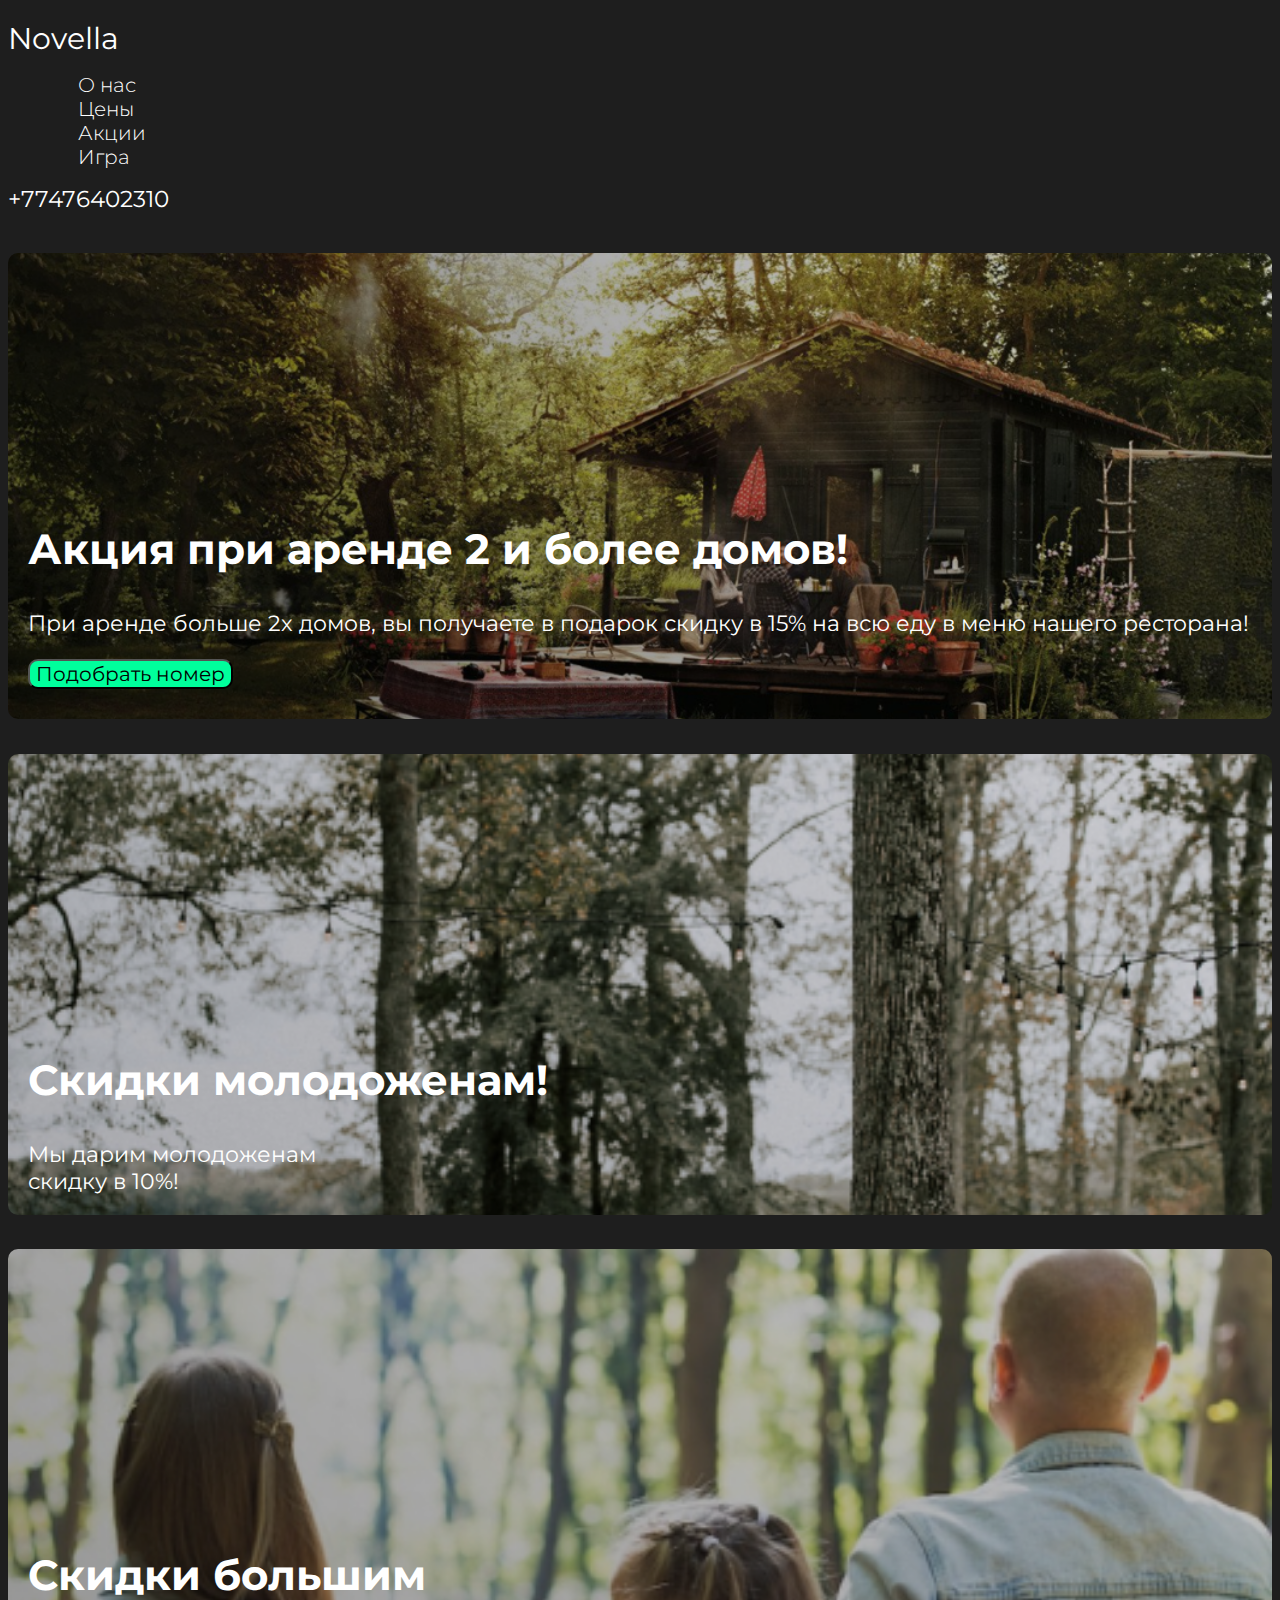
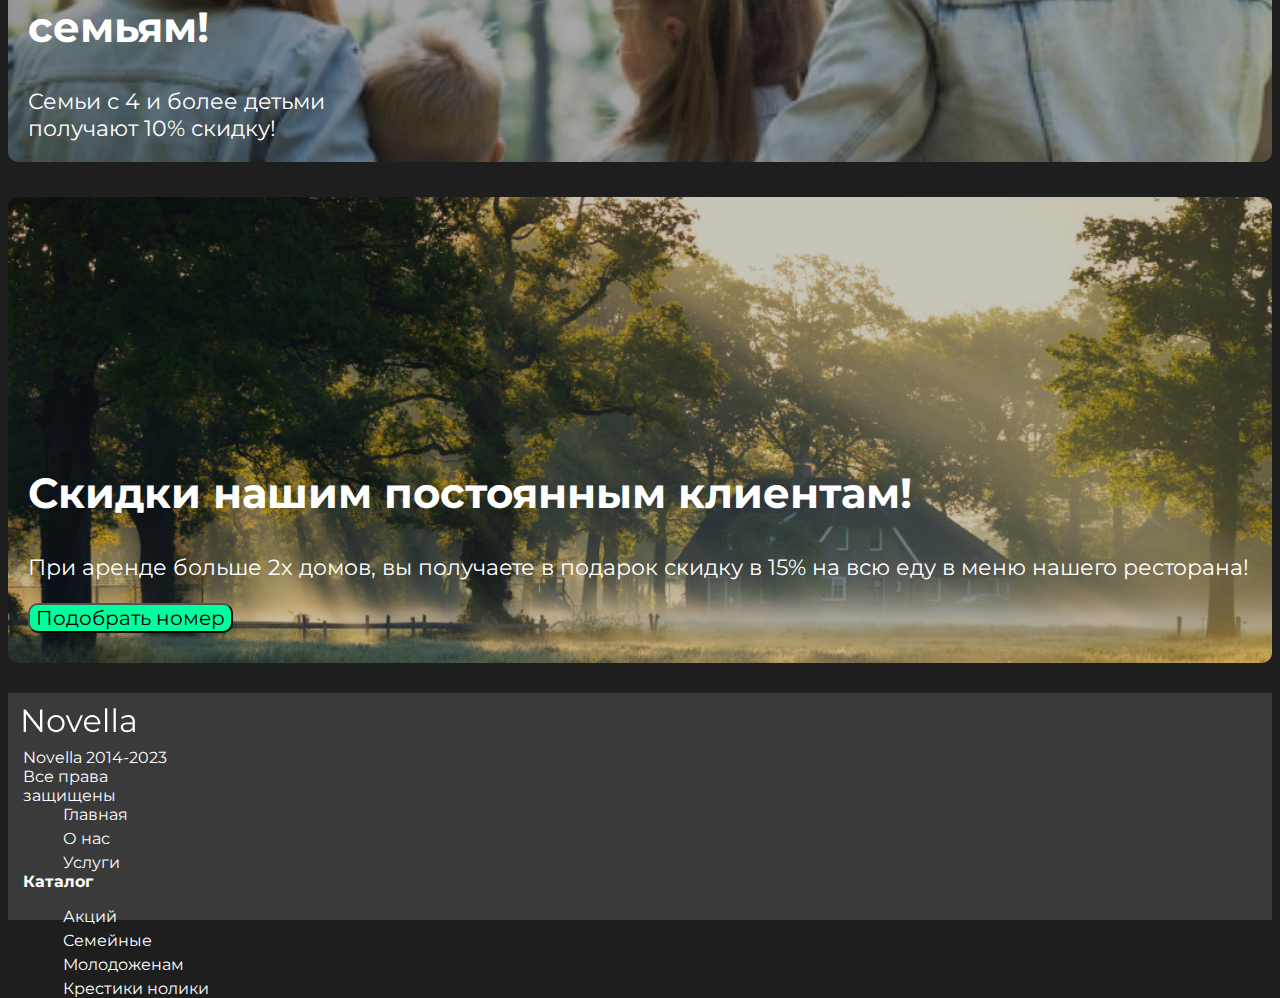
<file: promo.html>
<!DOCTYPE html>
<html lang="en">
<head>
    <meta charset="UTF-8">
    <meta http-equiv="X-UA-Compatible" content="IE=edge">
    <meta name="viewport" content="width=device-width, initial-scale=1.0">
    <link rel="preconnect" href="https://fonts.googleapis.com">
    <link rel="preconnect" href="https://fonts.gstatic.com" crossorigin>
    <link href="https://fonts.googleapis.com/css2?family=Montserrat:ital,wght@0,100;0,200;0,400;0,500;0,600;0,700;0,800;0,900;1,100;1,200;1,300;1,400;1,500;1,600;1,700;1,800;1,900&display=swap" rel="stylesheet">
    <link href="https://cdn.jsdelivr.net/npm/bootstrap@5.0.2/dist/css/bootstrap.min.css" rel="stylesheet" integrity="sha384-EVSTQN3/azprG1Anm3QDgpJLIm9Nao0Yz1ztcQTwFspd3yD65VohhpuuCOmLASjC" crossorigin="anonymous">
    <link href="https://cdn.jsdelivr.net/npm/bootstrap@5.0.2/dist/css/bootstrap.min.css" rel="stylesheet" integrity="sha384-EVSTQN3/azprG1Anm3QDgpJLIm9Nao0Yz1ztcQTwFspd3yD65VohhpuuCOmLASjC" crossorigin="anonymous">
    <title>Акции Novella</title>
    <link rel="icon" type="image/x-icon" href="./img/favicon.ico">
    <link rel="stylesheet" href="./css/promo.css">
</head>
<body>
    <div id="bg" class="align-items-center justify-content-center">
        <h2 id="discount" class="text-center" style="margin-top: 30px; display: none;">Ваша скидка: </h2>
    </div>
    <header>
        
        <div id="pop-up-form" class="container pop-up-frm align-items-center justify-content-center">
            <div class="product" id="pd1" style="margin-left: 250px;">
                <img src="img/product1.png" alt="Product 1">
                <h2 id="prd-ttl1" class="product-title">Двухэтажный деревянный дом</h2>
                <p class="product-descr">Имеется: Кухня, Туалет, Кровати (2), Мангал, Гриль, Телевизор, Аудиоколонки</p>
                <p class="product-price">$200/день</p>
                <button onclick="choose(this)" id="btn1" class="product-btn">ЗАБРОНИРОВАТЬ</button></a>
              </div>
        
              <div class="product" id="pd2">
                <img src="img/product2.png" alt="Product 2">
                <h2 id="prd-ttl2" class="product-title">1.5 этажный деревянный дом</h2>
                <p class="product-descr">Имеется: Кухня, Туалет, Кровати (1), Мангал, Гриль, Телевизор</p>
                <p class="product-price" style="margin-top: 45px;">$175/день</p>
                <button onclick="choose(this)" id="btn2" class="product-btn">ЗАБРОНИРОВАТЬ</button>
              </div>
        
              <div class="product" id="pd3">
                <img src="img/product3.png" alt="Product 3">
                <h2 id="prd-ttl3" class="product-title">Одноэтажный деревянный дом</h2>
                <p class="product-descr">Имеется: Кухня, Туалет, Кровати (1),Гриль, Телевизор</p>
                <p class="product-price" style="margin-top: 45px;">$150/день</p>
                <button onclick="choose(this)" id="btn3" class="product-btn" id="prod3">ЗАБРОНИРОВАТЬ</button>
              </div>
        
              <div class="product" id="pd4">
                <img src="img/product4.png" alt="Product 4">
                <h2 id="prd-ttl4" class="product-title">Дом “Пирамида” в лесу</h2>
                <p class="product-descr">Имеется: Кухня, Туалет, Кровати (2), Мангал, Гриль, Телевизор, Аудиоколонки</p>
                <p class="product-price">$200/день</p>
                <button onclick="choose(this)" id="btn4" class="product-btn">ЗАБРОНИРОВАТЬ</button>
              </div>
        
              <div class="product" id="pd5">
                <img src="img/product5.png" alt="Product 5">
                <h2 id="prd-ttl5" class="product-title">Большой двухэтажный дом</h2>
                <p class="product-descr">Имеется: Кухня, Туалет, Кровати (3), Мангал, Гриль, Телевизор</p>
                <p class="product-price" style="margin-top: 45px;">$225/день</p>
                <button onclick="choose(this)" id="btn5" class="product-btn">ЗАБРОНИРОВАТЬ</button>
              </div>
              <div class="product" id="pd6">
                <img src="img/product6.png" alt="Product 6">
                <h2 id="prd-ttl6" class="product-title">Домик на дереве</h2>
                <p class="product-descr">Имеется: Кровати (1),Гриль, Мангал</p>
                <p class="product-price" style="margin-top: 90px;">$125/день</p>
                <button onclick="choose(this)" id="btn6" class="product-btn">ЗАБРОНИРОВАТЬ</button>
              </div>
        </div>
        <div class="container">
            <div class="row d-flex align-items-center justify-content-between" style="margin-top: 20px; margin-bottom: 40px;">
                <div class="col-2">
                    <a href="" class="logo">Novella</a>
                </div>
                <div class="col-4">
                    <ul class="nav">
                        <li class="item"><a href="./index.html">О нас</a></li>
                        <li class="item"><a href="./catalog.html">Цены</a></li>
                        <li class="item"><a href="./promo.html">Акции</a></li>
                        <li class="item"><a href="./game.html">Игра</a></li>
                    </ul>
                </div>
                <div class="col-2">
                    <a href="" style="font-size: 23px;">+77476402310</a>
                </div>
            </div>
        </div>
    </header>
    <section>
        <div class="container">
            <div id="div1" class="row promo1 d-block" style="margin-bottom: 30px;">
                <h2 class="col-5">
                    Акция при аренде 2 и более домов!
                </h2>
                <p class="col-5">
                    При аренде больше 2х домов, вы получаете в подарок скидку в 15% на всю еду в меню нашего ресторана!
                </p>
                <div class="col-3">
                    <button class="btn btn-primary">Подобрать номер</button>
                </div>
            </div>
            <div class="row">
                <div class="col-6">
                    <div id="div2" class="promo2">
                        <h2 class="col-3">Скидки молодоженам!</h2>
                        <p style="width: 300px; padding-bottom: 20px;">Мы дарим молодоженам скидку в 10%!</p>
                    </div>
                </div>
                <div class="col-6" style="margin-left: auto; padding-right: 0;">
                    <div id="div3" class="promo3">
                        <h2 style="width: 400px;">Скидки большим семьям!</h2>
                        <p style="width: 300px; padding-bottom: 20px;">Семьи с 4 и более детьми получают 10% скидку!</p>
                    </div>
                </div>
            </div>
            <div id="div4" class="row promo4 d-block" style="margin-bottom: 30px; margin-top: 30px;">
                <h2 class="col-5">
                    Скидки нашим постоянным клиентам!
                </h2>
                <p class="col-5">
                    При аренде больше 2х домов, вы получаете в подарок скидку в 15% на всю еду в меню нашего ресторана!
                </p>
                <div class="col-3">
                    <button class="btn btn-primary">Подобрать номер</button>
                </div>
            </div>
        </div>
    </section>
    <footer class="footer">
        <div class="container footer-container d-flex">
          <div class="footer-left">
            <a href="..\index.html"><img src="img/logo.svg" alt="Novella" class="logo footer-logo"></a>
            <span class="footer-copyright">Novella 2014-2023 Все права защищены </span>
          </div>
          <div class="footer-right">
            <div class="footer-wrapper d-flex">
              <ul class="list-reset footer-list">
                <li class="footer-list-item"><a href="./index.html" class="footer-link">Главная</a></li>
                <li class="footer-list-item"><a href="./index.html#1" class="footer-link">О нас</a></li>
                <li class="footer-list-item"><a href="./index.html#2" class="footer-link">Услуги</a></li>
              </ul>
              <a href="#" class="footer-link-extra">Каталог</a>
              <ul class="list-reset footer-list">
                <li class="footer-list-item"><a href="#" class="footer-link">Акций</a></li>
                <li class="footer-list-item"><a href="#" class="footer-link">Семейные</a></li>
                <li class="footer-list-item"><a href="#" class="footer-link">Молодоженам</a></li>
                <li class="footer-list-item"><a href="#" class="footer-link">Крестики нолики</a></li>
              </ul>
            </div>
          </div>
        </div>
      </footer>
      <script src="./js/promo.js"></script>
</body>
</html>
</file>
<file: css/promo.css>
*{
    font-family: Montserrat;
    color: white;
}

body{
    background: #1e1e1e;
}

a{
    text-decoration: none;
    color: white;
}

.logo{
    font-size: 30px;
}

.item{
    font-size: 20px;
    margin-left: 30px;
    font-weight: 300;
}

a:hover{
    color: #00FF9C;
}

.promo1{
    padding: 0;
    border-radius: 10px;
    background: url('../img/promo1.png') no-repeat center/cover;
}

.promo1 h2, .promo4 h2{
    padding-top: 270px;
}

h2{
    font-size: 42px;
    margin-left: 20px;
    padding-left: 0;
}

p{
    font-size: 22px;
    margin-left: 20px;
    padding-left: 0;
}

.promo1 button, .promo4 button{
    margin-left: 20px;
    background: #00FF9C;
    font-size: 20px;
    border-radius: 10px;
    margin-bottom: 30px;
    color: black;
    font-weight: 400;   
}

button{
    background: #00FF9C;
    font-size: 22px;
}

.promo2{
    border-radius: 10px;
    background: url('../img/promo2.png') no-repeat center/cover;
}

.promo3{
    border-radius: 10px;
    background: url('../img/promo3.png') no-repeat center/cover;
}

.promo2 h2, .promo3 h2{
    padding-top: 300px;
}

.promo4{
    border-radius: 10px;
    background: url('../img/promo4.png') no-repeat center/cover;
}

.footer{
    background-color: #3A3A3A;
  }
  
  .footer-container {
    padding: 15px;
    min-height: 130px;
  }
  
  .footer-left {
    margin: 0;
    margin-right: auto;
    max-width: 165px;
  }
  
  .footer-logo {
    display: block;
    margin: 0;
    margin-bottom: 15px;
  }
  
  .footer-right {
    max-height: 100px;
  }
  
  .footer-list:not(:last-child) {
    margin: 0;
    margin-right: 45px;
  }
  
 li{
    list-style: none;
 }

  .footer-list-item:not(:last-child) {
    margin-bottom: 5px;
  }
  
  .footer-link, .footer-link-extra {
    text-decoration: none;
    color: #fff;
  }
  
  .footer-link-extra {
    font-weight: bold;
  }
  
  .footer-link-extra:not(:last-child) {
    margin-right: 45px;
  }

  .promo1 button:hover, .promo4 button:hover{
    background: none;
    border: 1px solid #00FF9C;
    color: #00FF9C;
}

.bg{
    position: fixed;
    background: rgba(0, 0, 0, 0.4);
    left: 0;
    right: 0;
    width: 100%;
    padding: 40px, 20px, 20px, 40px;
    height: 100%;
}

.pop-up-frm{
    top: 100px;
    left: 0; 
    right: 0; 
    margin-left: auto; 
    margin-right: auto; 
    position: fixed;
    display: none;
    padding-top: 30px;
    padding-bottom: 30px;
    padding-left: 20px;
    padding-right: 20px;
    background: #1e1e1e;
    border-radius: 30px;
    overflow-x: scroll;
}

.product-btn {
    background-color: #4CAF50;
    color: rgb(0, 0, 0) !important;
    border: none;
    border-radius: 5px;
    padding: 10px;
    font-size: 16px;
    cursor: pointer;
    font-family: 'Montserrat';
    font-style: normal;
    font-weight: 700;
    font-size: 24px;
    line-height: 24px;
  
  }

  .product {
    width: calc(33.33% - 20px);
    max-width: 400px;
    background-color: #3A3A3A;
    border-radius: 25px;
    padding: 20px;
    font-family: Montserrat;
    font-size: 8px;
    text-align: center;
    margin: 10px;
    height: 500px;
  }
  
  .product img {
    max-width: 100%;
    height: auto;
    margin-bottom: 10px;
  }
  .product p{
    font-size: 16px;
  }
  
  .product-title {
    margin-left: 0;
    text-align: center;
    font-size: 18px;
    margin-top: 0;
    margin-bottom: 10px;
  }
  
  .product-descr {
    text-align: center;
    margin-left: 0;
    margin-top: 0;
    margin-bottom: 20px;
  }

  .product-price {
    margin: 0;
    margin-bottom: 22px;
    color:#00FF9C;
  }
  
  .product-btn {
    display: inline-block;
    padding: 10px 20px;
    font-size: 16px;
    border: none;
    border-radius: 5px;
    background-color: #00FF9C;
    color: #fff;
    cursor: pointer;
    transition: background-color 0.3s ease-in-out;
  }
  
  .product-btn:hover {
    background-color: #00E88B;
  }
</file>
